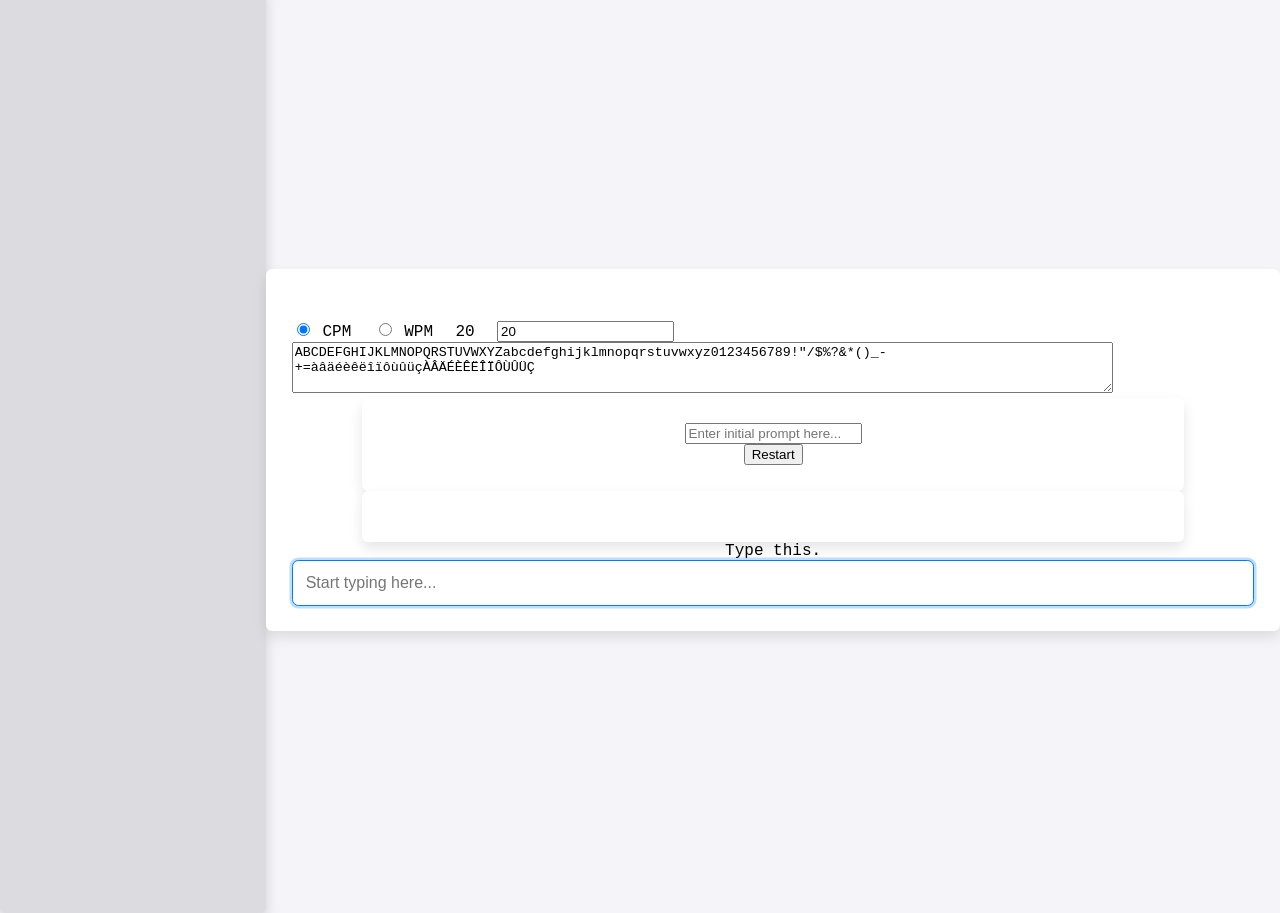
<file: storytime.html>
<!DOCTYPE html>
<html lang="en">
<head>
    <meta charset="UTF-8" />
    <meta name-"viewport" content="width=device-width, initial-scale=1.0" />
    <title>Story Time!</title>
    <style src="style.css"></style>
    <link rel="stylesheet" href="style.css" />
</head>
<body>
    <div id="history">
    </div>
    <div class="container">
		<div class="radio-group">
			<label>
				<input type="radio" name="speedType" value="cpm" checked />
				CPM
			</label>
			<label>
				<input type="radio" name="speedType" value="wpm" />
				WPM
			</label>
			<label for="characterAmountInput">
				<span id="characterAmount"></span>
			</label>
			<input id="characterAmountInput" value="20" />
			<textarea id="possibleCharactersInput" rows="3" cols="100">ABCDEFGHIJKLMNOPQRSTUVWXYZabcdefghijklmnopqrstuvwxyz0123456789!"/$%?&*()_-+=àâäéèêëîïôùûüçÀÂÄÉÈÊËÎÏÔÙÛÜÇ</textarea>
		</div>
        <div class="container">
            <input type="text" id="initialPrompt" placeholder="Enter initial prompt here..." />
            <button id="restartButton">Restart</button>
        </div>

        <div class="container">
            <div id="message"></div>
            <div id="timeTaken"></div>
            <div id="speed"></div>
        </div>
        <div id="textDisplay">Type this.</div>
        <input type="text" id="inputBox" placeholder="Start typing here..." />
    </div>

<script src="script.js"></script>

</body>
</html>
</file>
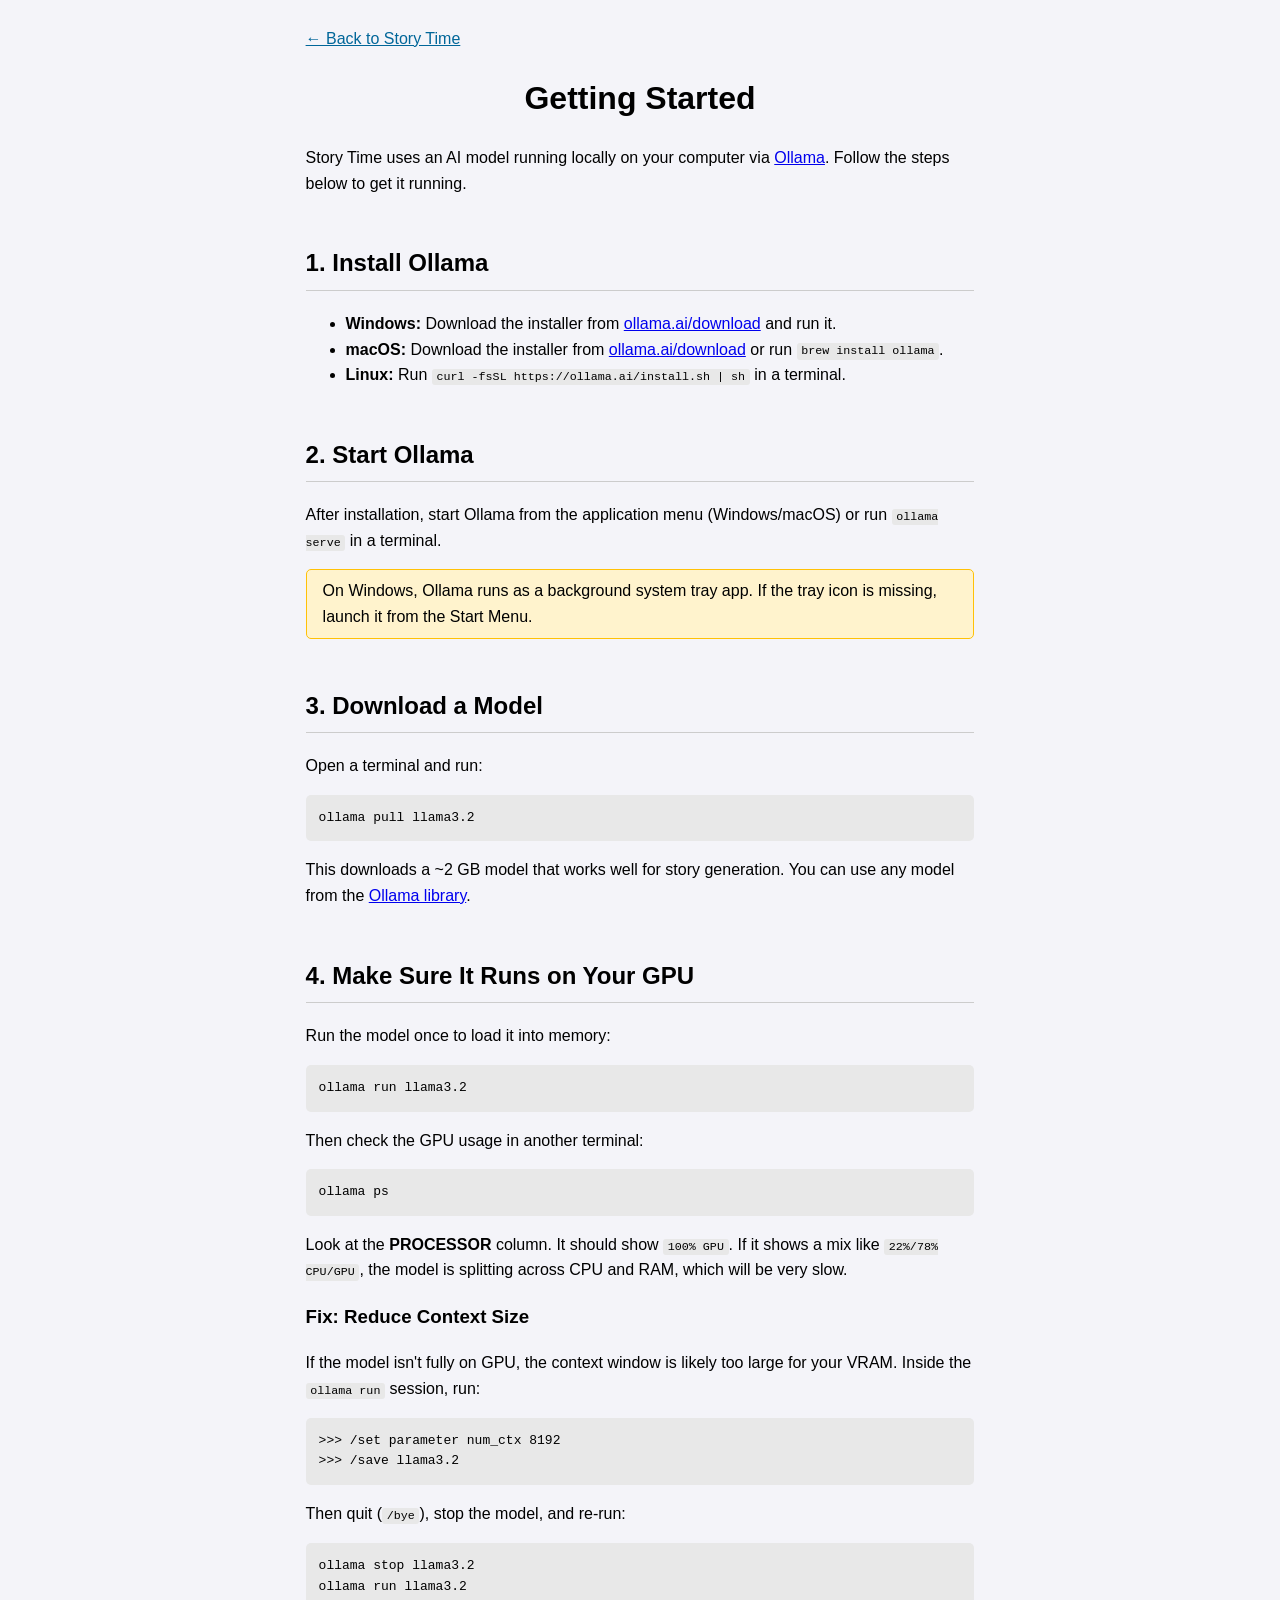
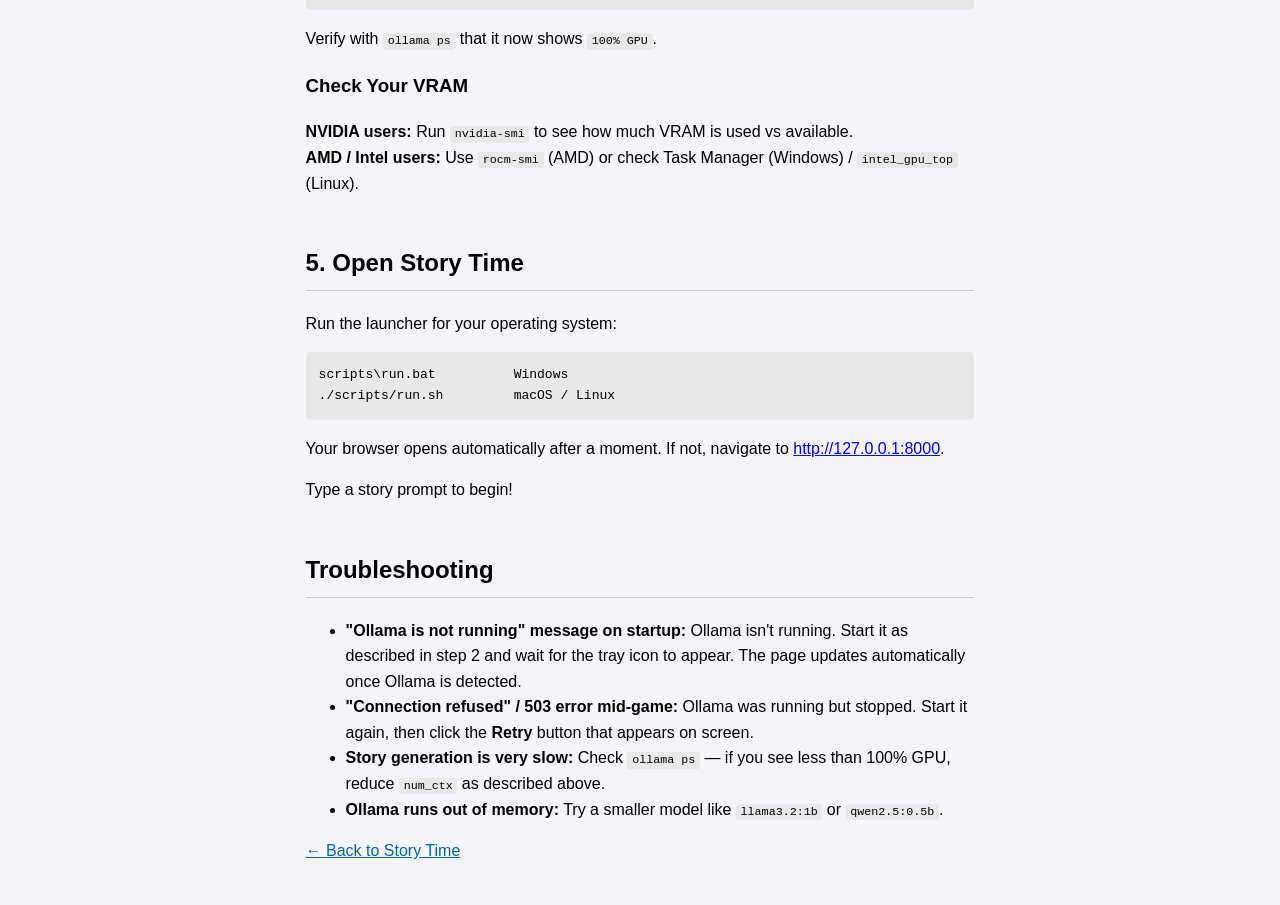
<file: frontend/getting_started.html>
<!DOCTYPE html>
<html lang="en">
<head>
    <meta charset="UTF-8" />
    <meta name="viewport" content="width=device-width, initial-scale=1.0" />
    <title>Getting Started — Story Time!</title>
    <link rel="icon" href="favicon.ico" type="image/x-icon" />
    <style>
        * { box-sizing: border-box; }
        body.help-page { max-width: 720px; margin: 0 auto; padding: 2vw; font-family: -apple-system, BlinkMacSystemFont, "Segoe UI", Roboto, sans-serif; line-height: 1.6; background: #f4f4f9; min-height: 100vh; }
        body.help-page h1 { text-align: center; }
        body.help-page h2 { margin-top: 2em; border-bottom: 1px solid #ccc; padding-bottom: 0.3em; }
        body.help-page code { background: #e8e8e8; padding: 0.1em 0.4em; border-radius: 3px; font-size: 0.9em; }
        body.help-page pre { background: #e8e8e8; padding: 1em; border-radius: 5px; overflow-x: auto; white-space: pre-wrap; word-break: break-word; }
        body.help-page .note { background: #fff3cd; border: 1px solid #ffc107; padding: 0.5em 1em; border-radius: 5px; }
        body.help-page .back { display: block; margin-bottom: 1em; color: #069; }
    </style>
</head>
<body class="help-page">
    <a class="back" href="/">&larr; Back to Story Time</a>
    <h1>Getting Started</h1>
    <p>
        Story Time uses an AI model running locally on your computer via <a href="https://ollama.ai" target="_blank">Ollama</a>.
        Follow the steps below to get it running.
    </p>

    <h2>1. Install Ollama</h2>
    <ul>
        <li><strong>Windows:</strong> Download the installer from <a href="https://ollama.ai/download" target="_blank">ollama.ai/download</a> and run it.</li>
        <li><strong>macOS:</strong> Download the installer from <a href="https://ollama.ai/download" target="_blank">ollama.ai/download</a> or run <code>brew install ollama</code>.</li>
        <li><strong>Linux:</strong> Run <code>curl -fsSL https://ollama.ai/install.sh | sh</code> in a terminal.</li>
    </ul>

    <h2>2. Start Ollama</h2>
    <p>After installation, start Ollama from the application menu (Windows/macOS) or run <code>ollama serve</code> in a terminal.</p>
    <p class="note">
        On Windows, Ollama runs as a background system tray app. If the tray icon is missing, launch it from the Start Menu.
    </p>

    <h2>3. Download a Model</h2>
    <p>Open a terminal and run:</p>
    <pre>ollama pull llama3.2</pre>
    <p>
        This downloads a ~2 GB model that works well for story generation.
        You can use any model from the <a href="https://ollama.ai/library" target="_blank">Ollama library</a>.
    </p>

    <h2>4. Make Sure It Runs on Your GPU</h2>
    <p>Run the model once to load it into memory:</p>
    <pre>ollama run llama3.2</pre>
    <p>Then check the GPU usage in another terminal:</p>
    <pre>ollama ps</pre>
    <p>Look at the <strong>PROCESSOR</strong> column. It should show <code>100% GPU</code>. If it shows a mix like <code>22%/78% CPU/GPU</code>, the model is splitting across CPU and RAM, which will be very slow.</p>

    <h3>Fix: Reduce Context Size</h3>
    <p>If the model isn't fully on GPU, the context window is likely too large for your VRAM. Inside the <code>ollama run</code> session, run:</p>
    <pre>
&gt;&gt;&gt; /set parameter num_ctx 8192
&gt;&gt;&gt; /save llama3.2</pre>
    <p>Then quit (<code>/bye</code>), stop the model, and re-run:</p>
    <pre>
ollama stop llama3.2
ollama run llama3.2</pre>
    <p>Verify with <code>ollama ps</code> that it now shows <code>100% GPU</code>.</p>

    <h3>Check Your VRAM</h3>
    <p><strong>NVIDIA users:</strong> Run <code>nvidia-smi</code> to see how much VRAM is used vs available. <br/>
    <strong>AMD / Intel users:</strong> Use <code>rocm-smi</code> (AMD) or check Task Manager (Windows) / <code>intel_gpu_top</code> (Linux).</p>

    <h2>5. Open Story Time</h2>
    <p>Run the launcher for your operating system:</p>
    <pre>scripts\run.bat          Windows
./scripts/run.sh         macOS / Linux</pre>
    <p>Your browser opens automatically after a moment. If not, navigate to <a href="http://127.0.0.1:8000">http://127.0.0.1:8000</a>.</p>
    <p>Type a story prompt to begin!</p>

    <h2>Troubleshooting</h2>
    <ul>
        <li><strong>"Ollama is not running" message on startup:</strong> Ollama isn't running. Start it as described in step 2 and wait for the tray icon to appear. The page updates automatically once Ollama is detected.</li>
        <li><strong>"Connection refused" / 503 error mid-game:</strong> Ollama was running but stopped. Start it again, then click the <strong>Retry</strong> button that appears on screen.</li>
        <li><strong>Story generation is very slow:</strong> Check <code>ollama ps</code> — if you see less than 100% GPU, reduce <code>num_ctx</code> as described above.</li>
        <li><strong>Ollama runs out of memory:</strong> Try a smaller model like <code>llama3.2:1b</code> or <code>qwen2.5:0.5b</code>.</li>
    </ul>

    <a class="back" href="/">&larr; Back to Story Time</a>
</body>
</html>
</file>
<file: style.css>
body
{
    font-family: Consolas, monospace;
    display: flex;
    justify-content: center;
    align-items: center;
    height: 100vh;
    margin: 0;
    background-color: #f4f4f9;
    overflow: hidden
}

.container
{
    display: flex;
    flex-direction: column;
    align-items: center;
    justify-content: center;
    background: white;
    padding: 2vw;
    border-radius: 0.5vw;
    box-shadow: 0 0.5vw 1vw rgba(0, 0, 0, 0.1);
    width: 80%;
    max-width: 80vw;
}

.history-item
{
    padding: 1vw;
    border-bottom: 1px solid #ccc;
    margin-bottom: 0.5vw;
    background-color: rgba(0,0,0,0.05);
    border-radius: 0.3vw;
    box-shadow: 0 0.2vw 0.4vw rgba(0,0,0,0.05);
}

#history
{
    background-color: rgba(0,0,0,0.1);
    border-radius: 0.4vw;
    box-shadow: 0 0.5vw 1vw rgba(0,0,0,0.15);
    width: 20vw;
    max0width: 25vw;
    padding: 1vw;
    overflow-y: auto;
    height: 100vh;
    display: flex;
    flex-direction: column;
    justify-content: flex-end;
}

#history
{

}

#sidebar
{
    width: 25%;
    background-color: #f4f4f4;
    padding: 10px;
    border-right: 2px solid #ccc;
    overflow-y: auto;
    height: 100vh;
}

#main-content {
    width: 75%;
    padding: 20px;
}

#message
{
    text-align: center;
    font-size: 1.5em;
    color: green;
    display:none;
    width: 100%;
}

#inputBox
{
    width: 100%;
    padding: 1vw;
    font-size: 1em;
    border: 0.1vw solid #ccc;
    border-radius: 0.5vw;
    box-sizing: border-box;
}

#inputBox:focus
{
    outline: none;
    border-color: #007bff;
    box-shadow: 0 0 0 0.2vw rgba(0, 123, 255, 0.25);
}

.radio-group
{
    margin-top: 2vw;
}

.radio-group label
{
    margin-right: 1vw;
}
</file>
